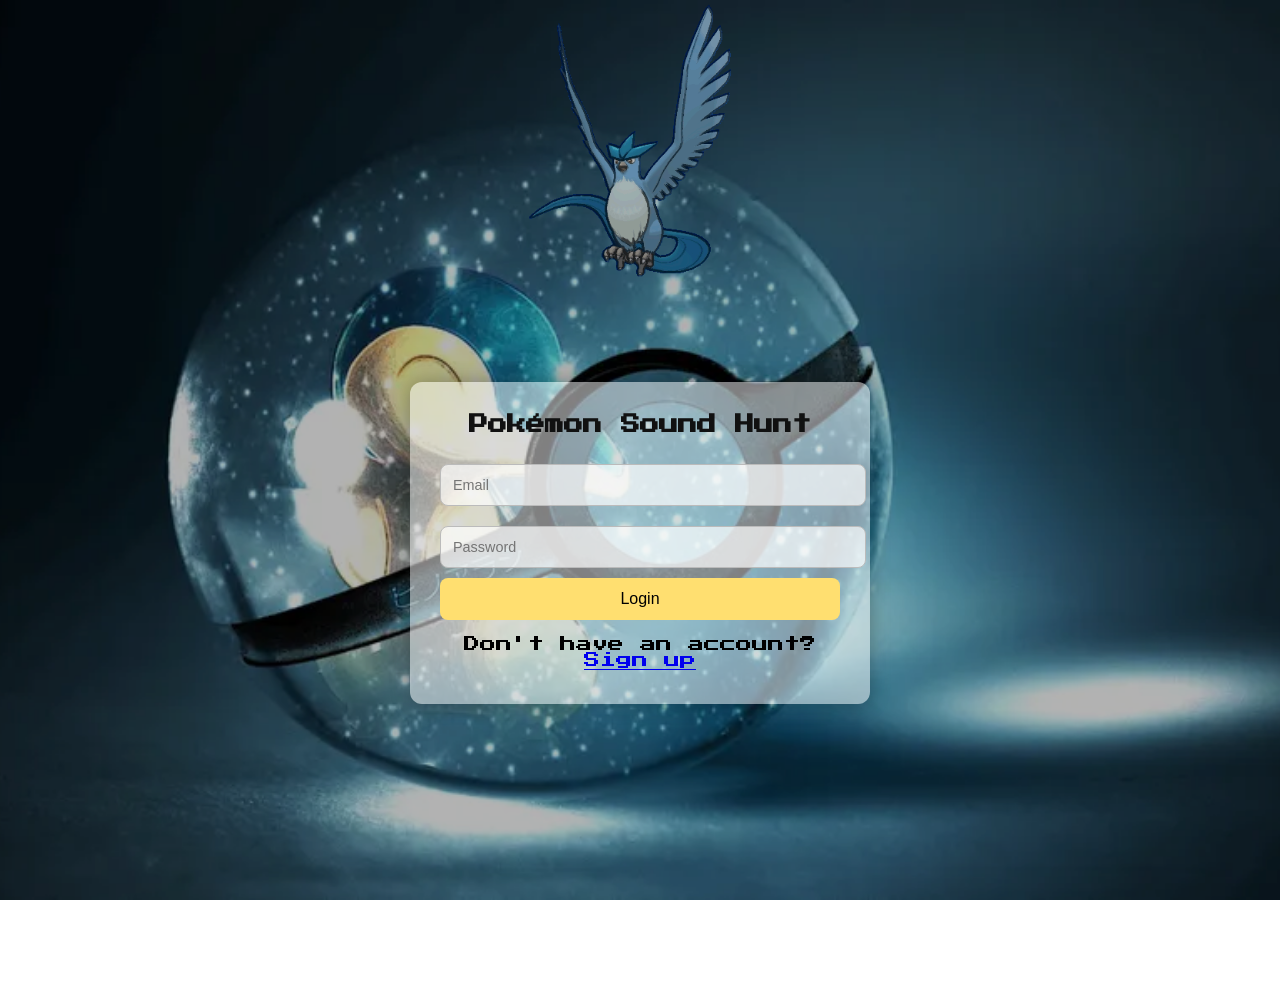
<file: pok/Login.html>
<!DOCTYPE html>
<html lang="en">

<head>
    <meta charset="UTF-8">
    <meta name="viewport" content="width=device-width, initial-scale=1.0">
    <title>Pokémon Sound Hunt - Login</title>

    <!-- Google Font for a retro gaming vibe -->
    <link href="https://fonts.googleapis.com/css2?family=Press+Start+2P&display=swap" rel="stylesheet">

    <!-- Link to external CSS -->
    <link rel="stylesheet" href="style.css/login.css">
</head>

<body>
    <!-- Background Overlay -->
    <div class="overlay"></div>

    <!-- Ash GIF above the login section -->
    <div class="ash-container">
        <img src="download.gif" alt="Ash" class="ash">
    </div>

    <!-- Login Section -->
    <div class="login-container">
        <form class="login-form" id="loginForm">
            <h1>Pokémon Sound Hunt</h1>
            <input type="email" id="email" placeholder="Email" required>
            <input type="password" id="password" placeholder="Password" required>
            <button type="submit" id="loginBtn">Login</button>
            <p>Don't have an account? <a href="signup.html" id="goToSignup">Sign up</a></p>
        </form>
    </div>

    <!-- Loading Animation -->
    <div id="loading">
        <img src="pika.gif" alt="Loading...">
    </div>

    <!-- Link to external JavaScript -->
    <script src="node.js/script.js"></script>
</body>

</html>
</file>
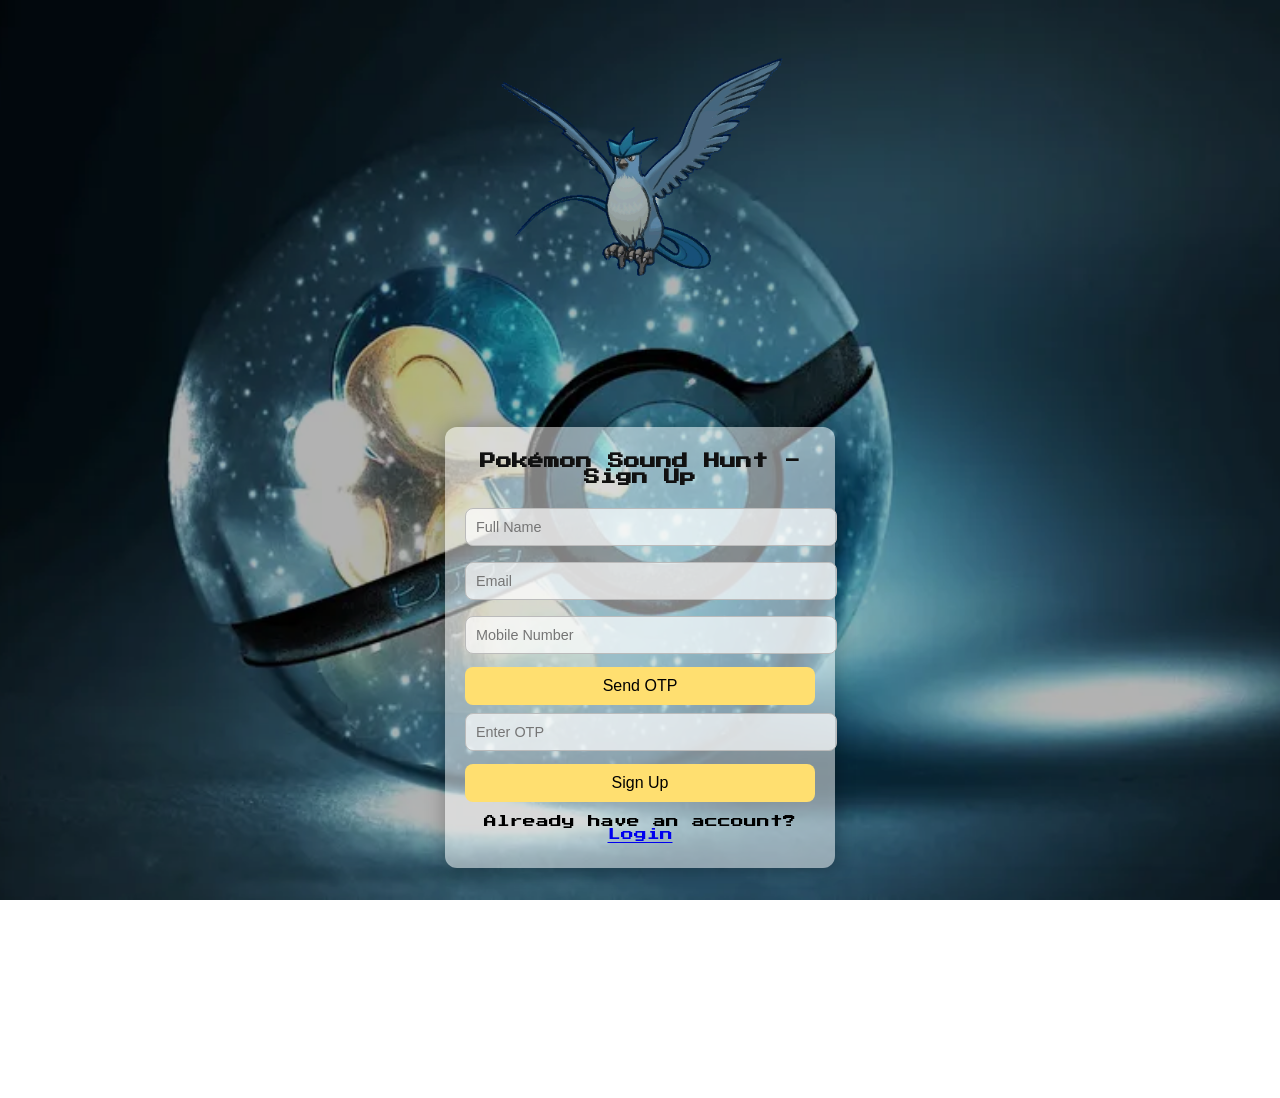
<file: pok/signup.html>
<!DOCTYPE html>
<html lang="en">

<head>
    <meta charset="UTF-8">
    <meta name="viewport" content="width=device-width, initial-scale=1.0">
    <title>Pokémon Sound Hunt - Sign Up</title>

    <!-- Google Font for a retro gaming vibe -->
    <link href="https://fonts.googleapis.com/css2?family=Press+Start+2P&display=swap" rel="stylesheet">

    <!-- Link to external CSS -->
    <link rel="stylesheet" href="style.css/signup.css">
</head>

<body>
    <!-- Background Overlay -->
    <div class="overlay"></div>

    <!-- Ash GIF above the sign-up section -->
    <div class="ash-container">
        <img src="download.gif" alt="Ash" class="ash">
    </div>

    <!-- Sign-Up Section -->
    <div class="login-container">
        <form class="login-form" id="signupForm">
            <h1>Pokémon Sound Hunt - Sign Up</h1>
            <input type="text" id="fullName" placeholder="Full Name" required>
            <input type="email" id="email" placeholder="Email" required>
            <input type="tel" id="mobile" placeholder="Mobile Number" required>
            <button type="button" id="sendOtpBtn">Send OTP</button>
            <input type="text" id="otp" placeholder="Enter OTP" required>
            <button type="submit">Sign Up</button>
            <p>Already have an account? <a href="login.html" id="goToLogin" class="link-with-loader">Login</a></p>

        </form>
    </div>

    <!-- Loading Animation -->
    <div id="loading">
        <img src="pika.gif" alt="Loading...">
    </div>



    <!-- Link to JavaScript -->
    <script src="node.js/signup.js"></script>
</body>

</html>
</file>
<file: pok/style.css/login.css>
/* Full-screen Pokémon-themed background */

body {
    margin: 0;
    padding: 0;
    background: url('../image.png') no-repeat center center fixed;
    background-size: cover;
    font-family: 'Press Start 2P', cursive;
    animation: fadeInBg 2s ease-in-out;
}


/* Background fade-in animation */

@keyframes fadeInBg {
    from {
        opacity: 0;
    }
    to {
        opacity: 1;
    }
}


/* Dark overlay for better contrast */

.overlay {
    position: fixed;
    top: 0;
    left: 0;
    width: 100%;
    height: 100%;
    background: rgba(0, 0, 0, 0.3);
}


/* Ash GIF above the login form */

.ash-container {
    text-align: center;
    padding-bottom: 10px;
}

.ash {
    width: 400px;
    height: auto;
}


/* Center the login form */

.login-container {
    display: flex;
    justify-content: center;
    align-items: center;
    height: 100vh;
    position: relative;
    z-index: 2;
    margin-top: -285px;
}


/* Login Form */

.login-form {
    background: rgba(255, 255, 255, 0.5);
    padding: 20px 30px;
    border-radius: 12px;
    box-shadow: 0 0 20px rgba(0, 0, 0, 0.3);
    text-align: center;
    max-width: 400px;
    width: 90%;
    opacity: 0;
    transform: translateY(-20px);
    animation: fadeInForm 1.5s ease-out forwards;
}

@keyframes fadeInForm {
    to {
        opacity: 1;
        transform: translateY(0);
    }
}

.login-form h1 {
    margin-bottom: 20px;
    color: #111;
    font-size: 1.2em;
}


/* Input Fields */

.login-form input {
    width: 100%;
    padding: 12px;
    margin: 10px 0;
    border: 1px solid #bbb;
    border-radius: 8px;
    font-size: 0.9em;
    background: rgba(255, 255, 255, 0.7);
    transition: all 0.3s ease-in-out;
}

.login-form input:focus {
    border-color: #ffcb05;
    box-shadow: 0 0 10px rgba(255, 203, 5, 0.7);
    outline: none;
}


/* Button */

.login-form button {
    width: 100%;
    padding: 12px;
    background-color: #ffdf70;
    border: none;
    border-radius: 8px;
    font-size: 1em;
    cursor: pointer;
    transition: all 0.3s ease;
}

.login-form button:hover {
    background-color: #5065d3;
    color: #fff;
    transform: scale(1.05);
    box-shadow: 0 0 15px rgba(80, 101, 211, 0.7);
}


/* Register Button */

.register-btn {
    padding: 10px 20px;
    font-size: 1em;
    background-color: #ffdf70;
    border: none;
    border-radius: 8px;
    cursor: pointer;
    transition: background 0.3s ease;
}

.register-btn:hover {
    background: #5065d3;
    color: white;
    transform: scale(1.1);
}


/* 🔥 Loading Animation */

#loading {
    position: fixed;
    top: 0;
    left: 0;
    width: 100%;
    height: 100%;
    background: whitesmoke;
    /* White background while loading */
    display: none;
    z-index: 9999;
}

#loading img {
    position: absolute;
    top: 50%;
    left: 50%;
    transform: translate(-50%, -50%);
    width: 300px;
    height: auto;
}
</file>
<file: pok/style.css/signup.css>
/* Full-screen Pokémon-themed background */

body {
    margin: 0;
    padding: 0;
    background: url('../image.png') no-repeat center center fixed;
    background-size: cover;
    font-family: 'Press Start 2P', cursive;
    animation: fadeInBg 2s ease-in-out;
}


/* Background fade-in animation */

@keyframes fadeInBg {
    from {
        opacity: 0;
    }
    to {
        opacity: 1;
    }
}


/* Dark overlay for better contrast */

.overlay {
    position: fixed;
    top: 0;
    left: 0;
    width: 100%;
    height: 100%;
    background: rgba(0, 0, 0, 0.3);
}


/* Ash GIF above the sign-up form with more gap */

.ash-container {
    text-align: center;
    padding-bottom: 30px;
}

.ash {
    width: 400px;
    height: auto;
}


/* Center the sign-up form with reduced size */

.login-container {
    display: flex;
    justify-content: center;
    align-items: center;
    height: 100vh;
    position: relative;
    z-index: 2;
    margin-top: -200px;
}


/* Smaller Sign-Up Form with Fade-in Effect */

.login-form {
    background: rgba(255, 255, 255, 0.5);
    padding: 15px 20px;
    border-radius: 12px;
    box-shadow: 0 0 20px rgba(0, 0, 0, 0.3);
    text-align: center;
    max-width: 350px;
    width: 90%;
    opacity: 0;
    transform: translateY(-20px);
    animation: fadeInForm 1.5s ease-out forwards;
}


/* Form fade-in animation */

@keyframes fadeInForm {
    to {
        opacity: 1;
        transform: translateY(0);
    }
}

.login-form h1 {
    margin-bottom: 15px;
    color: #111;
    font-size: 1em;
}


/* Input Fields */

.login-form input {
    width: 100%;
    padding: 10px;
    margin: 8px 0;
    border: 1px solid #bbb;
    border-radius: 8px;
    font-size: 0.9em;
    background: rgba(255, 255, 255, 0.7);
    transition: all 0.3s ease-in-out;
}


/* Input fields glow effect */

.login-form input:focus {
    border-color: #ffcb05;
    box-shadow: 0 0 10px rgba(255, 203, 5, 0.7);
    outline: none;
}


/* Buttons */

.login-form button {
    width: 100%;
    padding: 10px;
    background-color: #ffdf70;
    border: none;
    border-radius: 8px;
    font-size: 1em;
    cursor: pointer;
    transition: all 0.3s ease;
    margin-top: 5px;
}


/* Button hover effect */

.login-form button:hover {
    background-color: #5065d3;
    color: #fff;
    transform: scale(1.05);
    box-shadow: 0 0 15px rgba(80, 101, 211, 0.7);
}


/* Reduce font size for sign-up link */

.login-form p {
    font-size: 0.8em;
}


/* Loading Screen */

#loading {
    position: fixed;
    width: 100%;
    height: 100%;
    background: white;
    display: none;
    /* <== ADD THIS to hide it initially */
    justify-content: center;
    align-items: center;
    z-index: 9999;
}

#loading img {
    width: 80px;
    height: 80px;
}


/* Hide loading after page loads */

.hidden {
    display: none;
}
</file>
